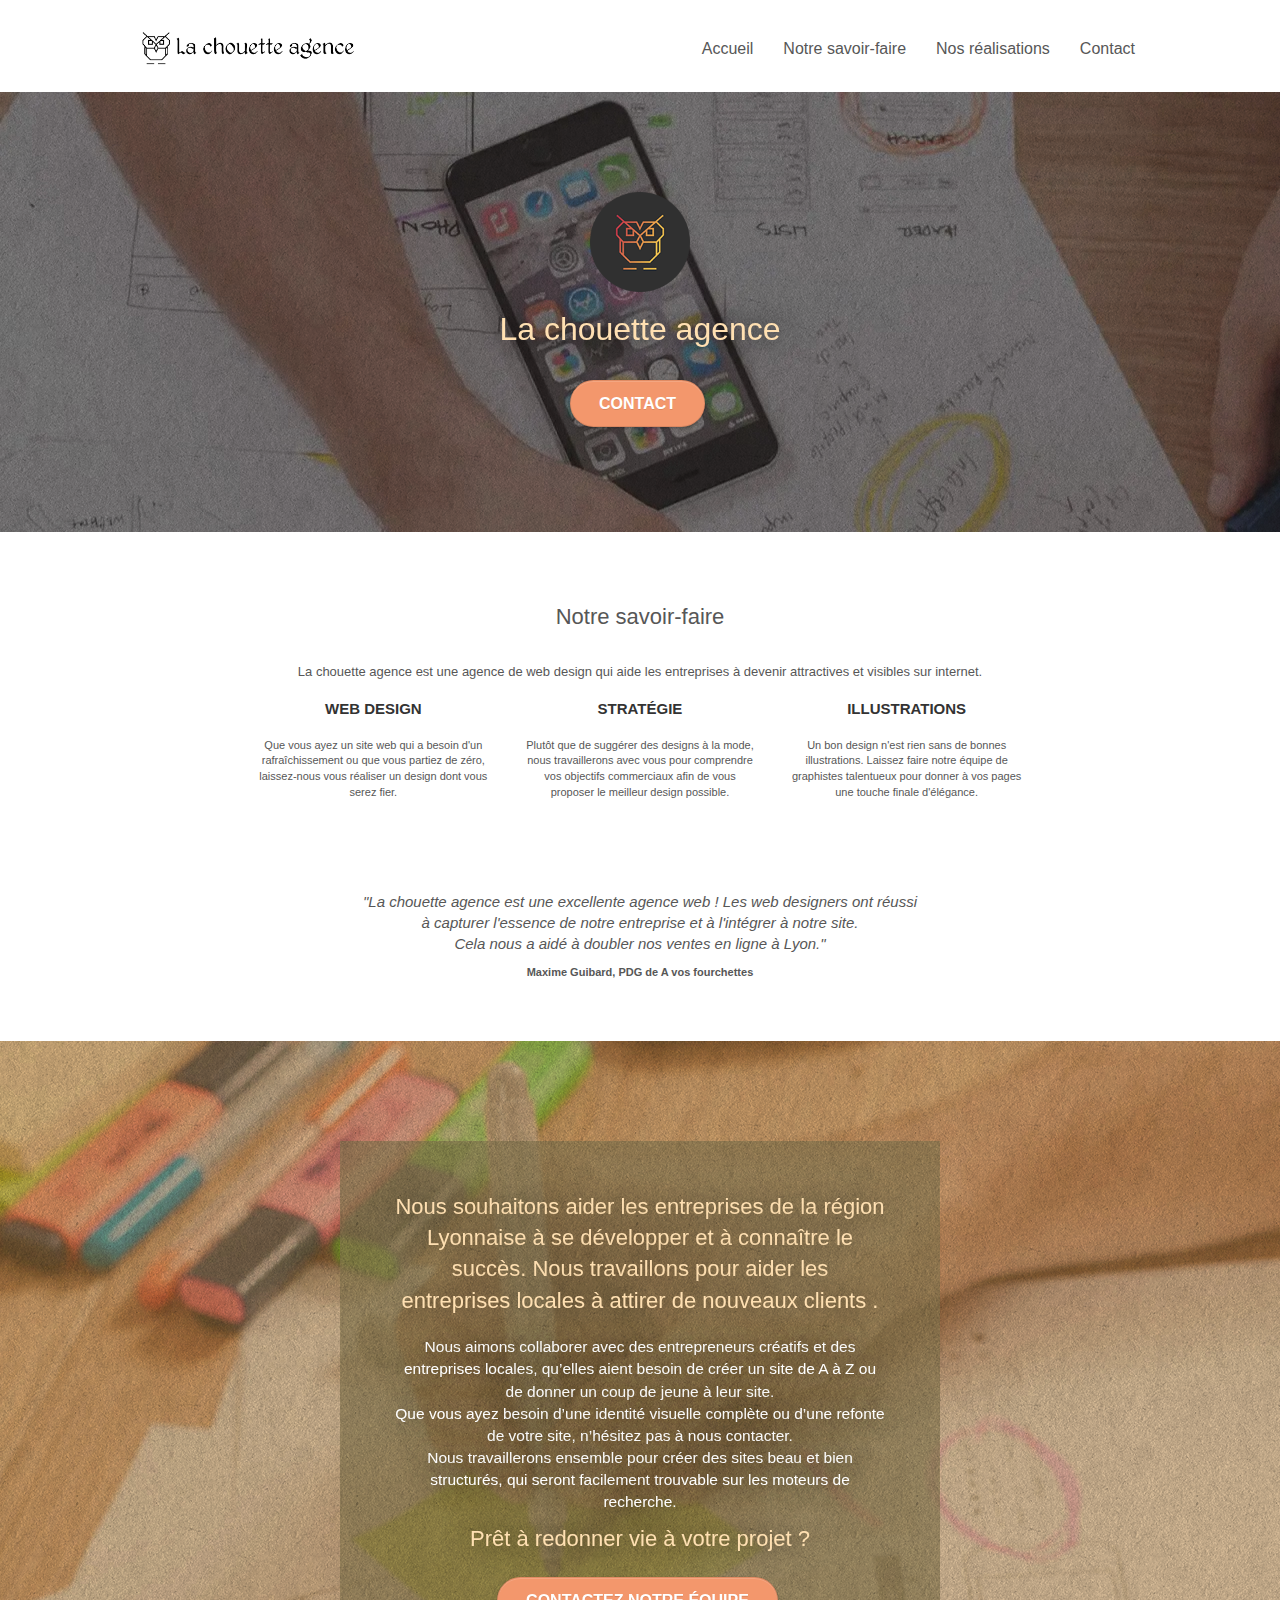
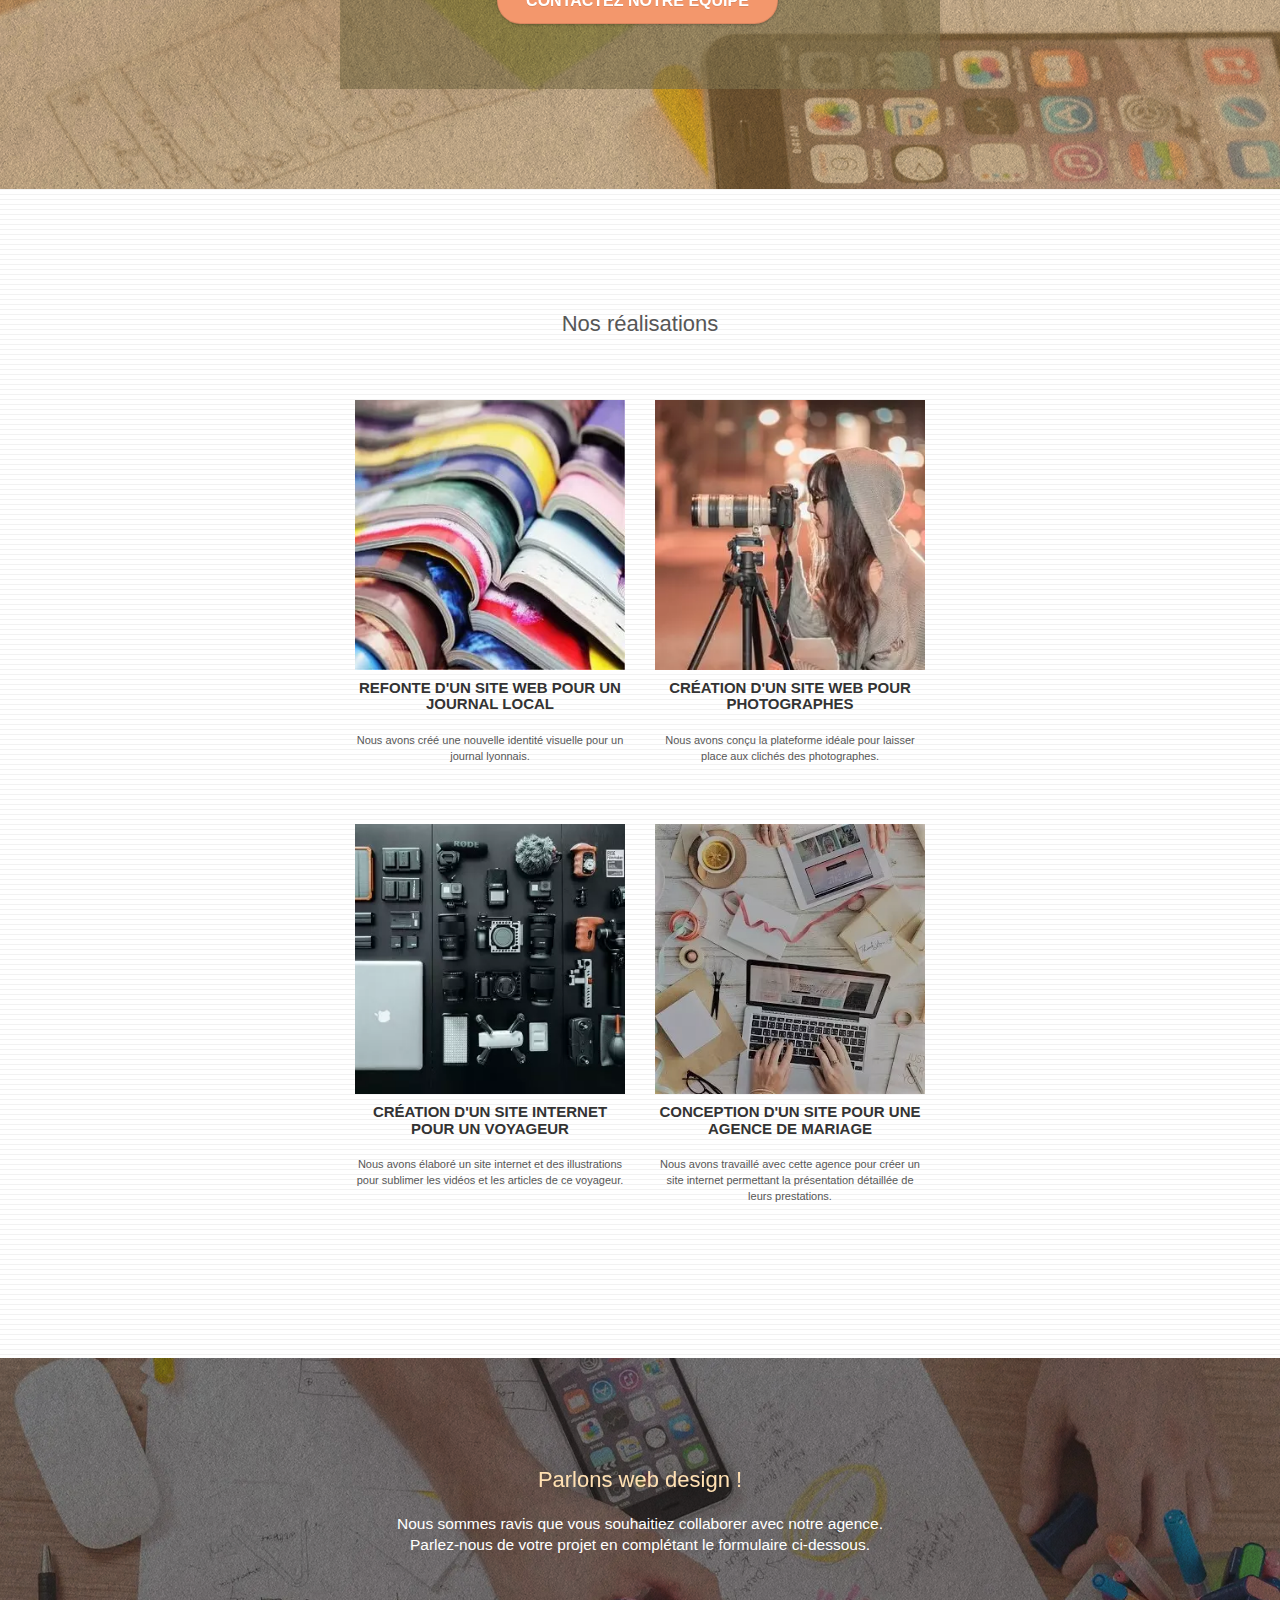
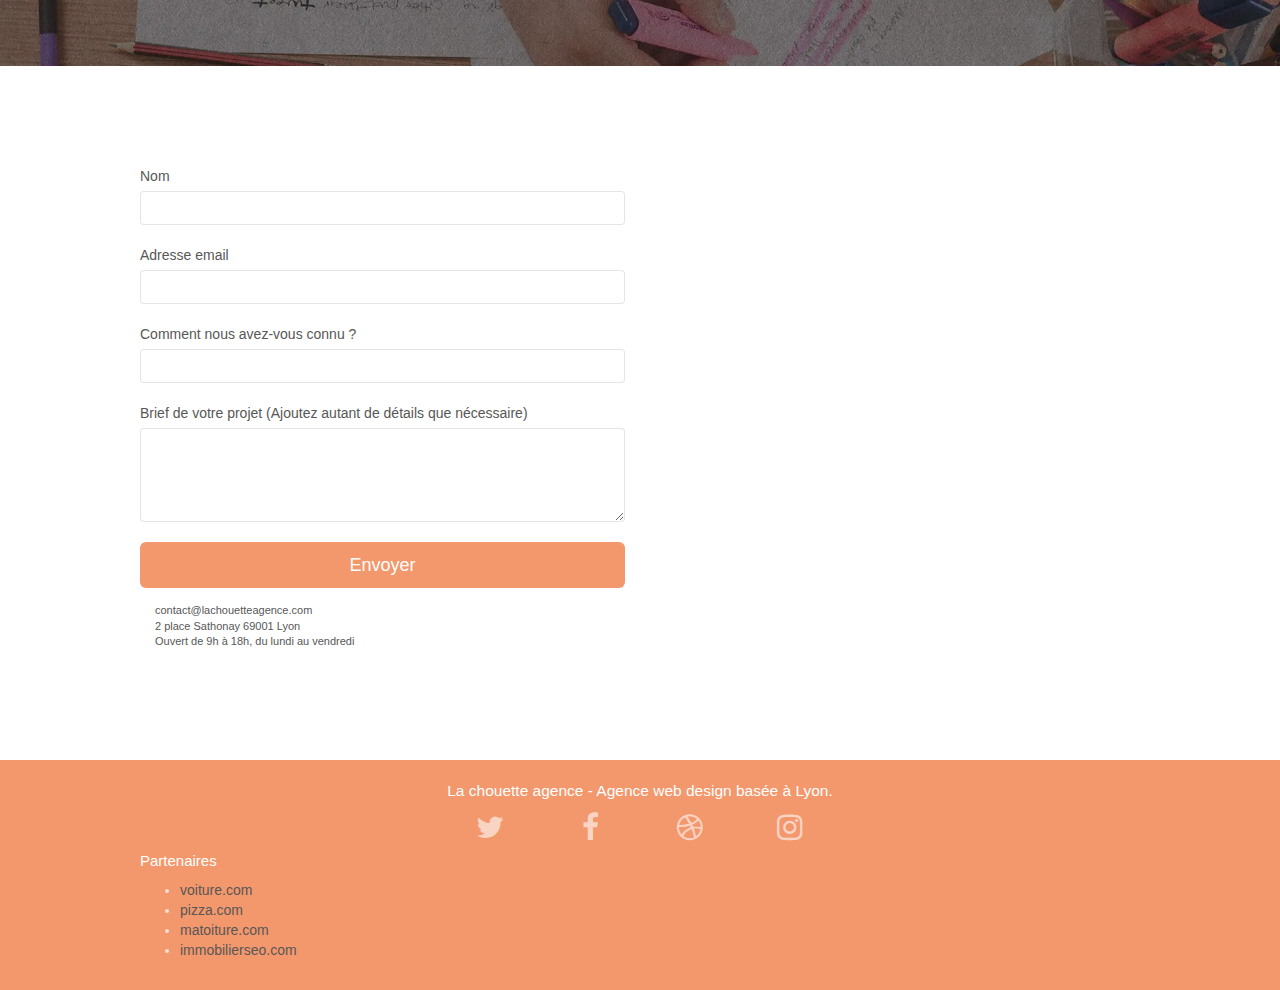
<file: index.html>
<!doctype html>
<html lang="fr">
<head>
    <meta charset="utf-8">
    <meta name="description" content="La chouette agence est une agence de web design qui aide les entreprises à se développer et à connaître le succès">
    <meta name="viewport" content="width=device-width, initial-scale=1.0, viewport-fit=cover">
    <meta name="robots" content="follow">
    <link rel="shortcut icon" type="image/png" href="favicon-compress.min.jpg"> 
	<link rel="stylesheet" type="text/css" href="./css/bootstrap.min.css">
	<link rel="stylesheet" type="text/css" href="style.min.css">
	<link rel="stylesheet" type="text/css" href="./css/font-awesome.min.css">
	<script type="application/ld+json">
		{
		  "@context" : "http://schema.org/",
		  "@type": "Organization",
		  "name": "La chouette agence",
          "address": {
          "@type": "PostalAddress",
          "streetAddress": "2 place Sathonay",
          "addressLocality": "Lyon",
          "postalCode": "69100",
        }
	</script>
    <title>La chouette agence - Agence web design</title>  
<!-- Analytics -->
<!-- Analytics END -->   
</head>
<body>
<!-- Principal conteneur -->
<header>
<div class="page-container">
<!-- bloc-0 -->
<div class="bloc bgc-white l-bloc " id="bloc-0">
	<div class="container bloc-sm">
		<nav class="navbar row">
			<div class="navbar-header">
				<a class="navbar-brand" href="index.html"><img src="img/la-chouette-agence-compress.webp" alt="logo et nom de l'agence" height="40" /></a>
				<button id="nav-toggle" type="button" class="ui-navbar-toggle navbar-toggle" data-toggle="collapse" data-target=".navbar-1">
					<span class="sr-only">Toggle navigation</span><span class="icon-bar"></span><span class="icon-bar"></span><span class="icon-bar"></span>
				</button>
			</div>
			<div class="collapse navbar-collapse navbar-1 special-dropdown-nav">
				<ul class="site-navigation nav navbar-nav">
					<li>
						<a href="index.html">Accueil</a>
					</li>
					<li>
						<a href="#notre_savoir_faire">Notre savoir-faire</a>
					</li>
					<li>
						<a href="#nos_réalisations">Nos réalisations</a>
					</li>
					<li>
						<a href="#formulaire">Contact</a>
					</li>
				</ul>
			</div>
		</nav>
	</div>
</div>
</div>
</header>
<!-- bloc-0 END -->
<!-- bloc-1-presentation -->
<section id="index">
<div class="bloc bgc-dark-slate-blue bg-banniere d-bloc bg-t-edge bloc-bg-texture texture-paper b-parallax" id="bloc-1-hero">
	<div class="container bloc-lg">
		<div class="row tight-width-whitespace">
			<div class="col-sm-12">
				<img src="img/logo-compress.webp" class="center-block image-resize-mode" width="100" alt="logo de l'agence, représentant une chouette" />
				<h1>
					La chouette agence
				</h1>
				<div class="text-center">
					<a href="#formulaire" class="btn btn-lg btn-clean btn-rd cta-hero btn-atomic-tangerine" id="cta-hero1">Contact</a>
				</div>
			</div>
		</div>
	</div>
</div>
</section>
<!-- bloc-1-presentation END -->
<!-- bloc-2-services -->
<section id="notre_savoir_faire">
<div class="bloc bgc-white l-bloc" id="bloc-2-services">
	<div class="container bloc-md">
		<div class="row">
			<div class="col-sm-12 text-center">
                  <h2>Notre savoir-faire</h2><br>
                  <p id="presentation">La chouette agence est une agence de web design qui aide les entreprises à devenir attractives et visibles sur internet.</p>
			</div>
		</div>
		<div class="row voffset-lg med-width-whitespace">
			<div class="col-sm-4">
				<div class="text-center">
					<span class="et-icon-browser sm-shadow icon-dark-slate-blue icons icon-lg"></span>
				</div>
				<h3 class="mg-md text-center">
					Web design
				</h3>
				<p class="text-center ">
					Que vous ayez un site web qui a besoin d'un rafraîchissement ou que vous partiez de zéro, laissez-nous vous réaliser un design dont vous serez fier.
				</p>
			</div>
			<div class="col-sm-4">
				<div class="text-center">
					<span class="et-icon-presentation sm-shadow icon-dark-slate-blue icons icon-lg"></span>
				</div>
				<h3 class="mg-md text-center">
					Stratégie
				</h3>
				<p class="text-center ">
					Plutôt que de suggérer des designs à la mode, nous travaillerons avec vous pour comprendre vos objectifs commerciaux afin de vous proposer le meilleur design possible.<br>
				</p>
			</div>
			<div class="col-sm-4">
				<div class="text-center">
					<span class="et-icon-edit sm-shadow icon-dark-slate-blue icons icon-lg"></span>
				</div>
				<h3 class="mg-md text-center">
					Illustrations
				</h3>
				<p class="text-center ">
					Un bon design n'est rien sans de bonnes illustrations. Laissez faire notre équipe de graphistes talentueux pour donner à vos pages une touche finale d'élégance.
				</p>
			</div>
		</div>
		<div class="row voffset-lg voffset text-center">
				<p id="avis">"La chouette agence est une excellente agence web ! Les web designers ont réussi<br>
					à capturer l'essence de notre entreprise et à l'intégrer à notre site.<br>
				    Cela nous a aidé à doubler nos ventes en ligne à Lyon."</p>
				<p id="client"><strong>Maxime Guibard, PDG de A vos fourchettes</strong></p>
		</div>
	</div>
</div>
</section>
<!-- bloc-2-services END -->
<!-- bloc-3-what-i-do -->
<div class="bloc tc-white bgc-atomic-tangerine bg-presentation d-bloc bloc-bg-texture texture-paper b-parallax" id="bloc-3-what-i-do">
	<div class="container bloc-lg">
		<div class="row tight-width-whitespace black-background">
			<div class="col-sm-12">
				<p class="mg-md text-center tc-white">
					Nous souhaitons aider les entreprises de la région Lyonnaise à se développer et à connaître le succès. Nous travaillons pour aider les entreprises locales à attirer de nouveaux clients .<br>
				</p>
				<p class="text-center white">
					Nous aimons collaborer avec des entrepreneurs créatifs et des entreprises locales, qu’elles aient besoin de créer un site de A à Z ou de donner un coup de jeune à leur site.<br>Que vous ayez besoin d’une identité visuelle complète ou d’une refonte de votre site, n’hésitez pas à nous contacter.<br>
				    Nous travaillerons ensemble pour créer des sites beau et bien structurés, qui seront facilement trouvable sur les moteurs de recherche.<br>
				 <p class="mg-md text-center tc-white">
				 	Prêt à redonner vie à votre projet ?
				 	<a href="#formulaire" class="btn btn-lg btn-clean btn-rd cta-hero btn-atomic-tangerine" id="cta-hero2">
				 	Contactez notre équipe</a>
				 </p>
			</div>
		</div>
	</div>
</div>
<!-- bloc-3-what-i-do END -->
<!-- bloc-4-portfolio -->
<section id="nos_réalisations">
<div class="bloc bgc-white bg-lines-h2-bg bg-repeat l-bloc" id="bloc-4-portfolio">
	<div class="container bloc-lg">
		<div class="row">
			<div class="col-sm-12 text-center">
				<h2>Nos réalisations</h2>
			</div>
		</div>
		<div class="row tight-width-whitespace portfolio-row">
			<div class="col-sm-6">
				<a href="#" data-lightbox="img/1-compress.webp" data-gallery-id="gallery-1" data-caption="Refonte d'un site web pour un journal local" data-frame="snapshot-lb"><img src="img/1-compress.webp" alt="photo représentant un tas de journaux empilés" class="img-responsive portfolio-thumb" /></a>
				<h3 class="mg-md text-center">
					Refonte d'un site web pour un journal local
				</h3>
				<p class="text-center">
					Nous avons créé une nouvelle identité visuelle pour un journal lyonnais.
				</p>
			</div>
			<div class="col-sm-6">
				<a href="#" data-lightbox="img/2-compress.webp" data-gallery-id="gallery-1" data-caption="Création d'un site web pour photographes" data-frame="snapshot-lb"><img src="img/2-compress.webp" class="img-responsive portfolio-thumb" alt="photo représentant une jeune photographe en pleine capture" /></a>
				<h3 class="mg-md text-center">
					Création d'un site web pour photographes
				</h3>
				<p class="text-center">
					Nous avons conçu la plateforme idéale pour laisser place aux clichés des photographes.
				</p>
			</div>
		</div>
		<div class="row tight-width-whitespace portfolio-row">
			<div class="col-sm-6">
				<a href="#" data-lightbox="img/3-compress.webp" data-gallery-id="gallery-1" data-caption="Création d'un site internet pour un voyageur" data-frame="snapshot-lb"><img src="img/3-compress.webp" class="img-responsive portfolio-thumb" alt="photo représentant le materiel d'un voyageur"/></a>
				<h3 class="mg-md text-center">
					Création d'un site internet pour un voyageur
				</h3>
				<p class="text-center">
					Nous avons élaboré un site internet et des illustrations pour sublimer les vidéos et les articles de ce voyageur.
				</p>
			</div>
			<div class="col-sm-6">
				<a href="#" data-lightbox="img/4-compress.webp" data-gallery-id="gallery-1" data-caption="Conception d'un site pour une agence de mariage" data-frame="snapshot-lb"><img src="img/4-compress.webp" class="img-responsive portfolio-thumb" alt="photo représentant le bureau d'une agence de mariage" /></a>
				<h3 class="mg-md text-center">
					Conception d'un site pour une agence de mariage
				</h3>
				<p class="text-center">
					Nous avons travaillé avec cette agence pour créer un site internet permettant la présentation détaillée de leurs prestations.
				</p>
			</div>
		</div>
	</div>
</div>
</section>
<!-- bloc-4-portfolio END -->
<section id="formulaire">
	<div class="bloc bgc-dark-slate-blue bg-banniere d-bloc bloc-bg-texture texture-paper" id="bloc-5-cta">
					<div class="container bloc-lg">
						<div class="row">
							<div class="col-sm-12">
								<h1 class="mg-md text-center tc-white">
									Parlons web design !
								</h1>
								<h2 class="text-center white">
									Nous sommes ravis que vous souhaitiez collaborer avec notre agence.<br>
									Parlez-nous de votre projet en complétant le formulaire ci-dessous.
								</h2>
							</div>
				        </div>
			        </div>
		        </div>
<div class="bloc bgc-white l-bloc" id="bloc-7">
	<div class="container bloc-lg">
		<div class="row">
			<div class="col-sm-6">
					<div class="form-group">
					  <form action="contact.php" method="post">
						<label for="name">
							Nom
						</label>
						<input type="text" id="name" class="form-control" required /><br>
						<label for="email">
							Adresse email
						</label>
						<input type="text" id="email" class="form-control" required /><br>
						<label for="input_504">
							Comment nous avez-vous connu ?
						</label>
						<input type="text" class="form-control" required id="input_504" /><br>
						<label for="message">
							Brief de votre projet (Ajoutez autant de détails que nécessaire)<br>
						</label><textarea id="message" class="form-control" rows="4" cols="50" required></textarea><br>
					<button class="bloc-button btn btn-lg btn-block cta-hero btn-atomic-tangerine" type="submit" value="Envoyer">
						Envoyer
					</button>
                 </form>
			</div>
			<div class="col-sm-6">
				<p>
					contact@lachouetteagence.com<br>2 place Sathonay 69001 Lyon<br>Ouvert de 9h à 18h, du lundi au vendredi<br>
				</p>
			</div>
		</div>
	</div>
</div>
</div>
</section>
<!-- bloc-7 END -->

<!-- ScrollToTop Button -->
<a class="bloc-button btn btn-d scrollToTop" onclick="scrollToTarget('1')"><span class="fa fa-chevron-up"></span></a>
<!-- bloc-5-cta END -->
<!-- Footer - bloc-8 -->
<footer>
<div class="bloc bgc-atomic-tangerine d-bloc" id="bloc-8">
	<div class="container bloc-sm">
		<div class="row">
			<div class="col-sm-12">
				<p class="text-center white">
					La chouette agence - Agence web design basée à Lyon.<br>
				</p>
				<div class="row row-no-gutters social">
					<div class="col-sm-3">
						<div class="text-center">
							<a class="social" href="index.html"><span class="fa fa-twitter icon-md"></span></a>
						</div>
					</div>
					<div class="col-sm-3">
						<div class="text-center">
							<a class="social" href="index.html"><span class="fa fa-facebook icon-md"></span></a>
						</div>
					</div>
					<div class="col-sm-3">
						<div class="text-center">
							<a class="social" href="index.html"><span class="fa fa-dribbble icon-md"></span></a>
						</div>
					</div>
					<div class="col-sm-3">
						<div class="text-center">
							<a class="social" href="index.html"><span class="fa fa-instagram icon-md"></span></a>
						</div>
					</div>
				</div>
				<div class="row">
					<div class="col-sm-4">
						<h4>Partenaires</h4>
							<ul>
								<li><a href="voiture.com">voiture.com</a></li>
								<li><a href="pizza.com">pizza.com</a></li>
								<li><a href="matoiture.com">matoiture.com</a></li>
								<li><a href="immobilierseo.com">immobilierseo.com</a></li>
							</ul>		
					</div>
				</div>
			</div>
		</div>
	</div>
</div>
</footer>
<!-- Footer - bloc-8 END -->
<!-- Principal conteneur END -->
    <script src="./js/jquery-2.1.0.min.js"></script>
	<script src="./js/bootstrap.min.js"></script>
	<script src="./js/blocs.min.js"></script>
</body>
</html>
</file>
<file: style.min.css>
body{width:100%;height:100%;margin:0;padding:0;background:#FFF;overflow-x:hidden}a,button{transition:all .3s ease-in-out;outline:none!important}a:hover{text-decoration:none;cursor:pointer}#page-loading-blocs-notifaction{position:fixed;top:0;bottom:0;width:100%;z-index:100000;background:#FFF url(img/pageload-spinner.gif) no-repeat center center}.bloc{width:100%;clear:both;background:50% 50% no-repeat;padding:0 50px;background-size:cover;position:relative}.bloc .container{padding-left:0;padding-right:0}.bloc-lg{padding:100px 50px}.bloc-md{padding:50px}.bloc-sm{padding:20px 50px}.bg-center,.bg-l-edge,.bg-r-edge,.bg-t-edge,.bg-b-edge,.bg-tl-edge,.bg-bl-edge,.bg-tr-edge,.bg-br-edge,.bg-repeat{background-size:auto!important}.bg-repeat{background:repeat}.bg-t-edge{background:top no-repeat}.bloc-bg-texture::before{content:"";background-size:2px 2px;position:absolute;top:0;bottom:0;left:0;right:0}.texture-paper::before{background:url(img/texture-paper-compress.webp);background-size:280px 280px}.b-parallax{background-attachment:fixed}.d-bloc{color:rgba(255,255,255,.7)}.d-bloc button:hover{color:rgba(255,255,255,.9)}.d-bloc .icon-round,.d-bloc .icon-square,.d-bloc .icon-rounded,.d-bloc .icon-semi-rounded-a,.d-bloc .icon-semi-rounded-b{border-color:rgba(255,255,255,.9)}.d-bloc .divider-h span{border-color:rgba(255,255,255,.2)}#avis{font-size:15px;font-style:italic}#presentation{font-size:13px}.d-bloc .a-btn,.d-bloc .navbar a,.d-bloc .navbar-brand,.d-bloc a .icon-sm,.d-bloc a .icon-md,.d-bloc a .icon-lg,.d-bloc a .icon-xl,.d-bloc h1 a,.d-bloc h2 a,.d-bloc h3 a,.d-bloc h4 a,.d-bloc h5 a,.d-bloc h6 a,.d-bloc p a{color:rgba(255,255,255,.6)}.d-bloc .a-btn:hover,.d-bloc .navbar a:hover,.d-bloc .navbar-brand:hover,.d-bloc a:hover .icon-sm,.d-bloc a:hover .icon-md,.d-bloc a:hover .icon-lg,.d-bloc a:hover .icon-xl,.d-bloc h1 a:hover,.d-bloc h2 a:hover,.d-bloc h3 a:hover,.d-bloc h4 a:hover,.d-bloc h5 a:hover,.d-bloc h6 a:hover,.d-bloc p a:hover{color:rgba(255,255,255,1)}.d-bloc .navbar-toggle .icon-bar{background:rgba(255,255,255,1)}.d-bloc .btn-wire,.d-bloc .btn-wire:hover{color:rgba(255,255,255,1);border-color:rgba(255,255,255,1)}.d-bloc .panel{color:rgba(0,0,0,.5)}.d-bloc .panel button:hover{color:rgba(0,0,0,.7)}.d-bloc .panel icon{border-color:rgba(0,0,0,.7)}.d-bloc .panel .divider-h span{border-color:rgba(0,0,0,.1)}.d-bloc .panel .a-btn{color:rgba(0,0,0,.6)}.d-bloc .panel .a-btn:hover{color:rgba(0,0,0,1)}.d-bloc .panel .btn-wire,.d-bloc .panel .btn-wire:hover{color:rgba(0,0,0,.7);border-color:rgba(0,0,0,.3)}.d-bloc .panel,.l-bloc{color:rgba(0,0,0,.5)}.d-bloc .panel button:hover,.l-bloc button:hover{color:rgba(0,0,0,.7)}.l-bloc .icon-round,.l-bloc .icon-square,.l-bloc .icon-rounded,.l-bloc .icon-semi-rounded-a,.l-bloc .icon-semi-rounded-b{border-color:rgba(0,0,0,.7)}.d-bloc .panel .divider-h span,.l-bloc .divider-h span{border-color:rgba(0,0,0,.1)}.d-bloc .panel .a-btn,.l-bloc .a-btn,.l-bloc .navbar a,.l-bloc .navbar-brand,.l-bloc a .icon-sm,.l-bloc a .icon-md,.l-bloc a .icon-lg,.l-bloc a .icon-xl,.l-bloc h1 a,.l-bloc h2 a,.l-bloc h3 a,.l-bloc h4 a,.l-bloc h5 a,.l-bloc h6 a,.l-bloc p a{color:rgba(0,0,0,.6)}.d-bloc .panel .a-btn:hover,.l-bloc .a-btn:hover,.l-bloc .navbar a:hover,.l-bloc .navbar-brand:hover,.l-bloc a:hover .icon-sm,.l-bloc a:hover .icon-md,.l-bloc a:hover .icon-lg,.l-bloc a:hover .icon-xl,.l-bloc h1 a:hover,.l-bloc h2 a:hover,.l-bloc h3 a:hover,.l-bloc h4 a:hover,.l-bloc h5 a:hover,.l-bloc h6 a:hover,.l-bloc p a:hover{color:rgba(0,0,0,1)}.l-bloc .navbar-toggle .icon-bar{color:rgba(0,0,0,.6)}.d-bloc .panel .btn-wire,.d-bloc .panel .btn-wire:hover,.l-bloc .btn-wire,.l-bloc .btn-wire:hover{color:rgba(0,0,0,.7);border-color:rgba(0,0,0,.3)}.voffset{margin-top:30px}.voffset-lg{margin-top:80px}.row-no-gutters{margin-right:0;margin-left:0}.row.row-no-gutters>[class^="col-"],.row.row-no-gutters>[class*=" col-"]{padding-right:0;padding-left:0}#bloc-1-hero h1{font-size:32px}.navbar{margin-bottom:0;z-index:1}.navbar-brand{height:auto;padding:3px 15px;font-size:25px;font-weight:400;font-weight:600;line-height:44px}.navbar-brand img{max-height:200px;margin:0 5px 0 0;display:inline}.navbar-brand img[src$=svg]{min-width:100px}.nav-center .navbar-brand img{margin:0}.navbar .nav{padding-top:2px;margin-right:-16px;float:right;z-index:1}.nav>li{float:left;margin-top:4px;font-size:16px}.navbar-nav .open .dropdown-menu>li>a{text-align:inherit}.nav>li{transform:scale(1);transition:transform 400ms}.nav>li:hover{animation:wiggle 0.4s infinite;animation-timing-function:linear}.nav>li a:hover,.nav>li a:focus{background:transparent}.navbar-toggle{margin:10px 10px 0 0;border:0}.navbar-toggle:hover{background:transparent!important}.navbar-toggle .icon-bar{background-color:rgba(0,0,0,.5);width:26px}.nav-invert .navbar .nav{float:left}.nav-invert .navbar-header,.nav-invert .navbar-brand{float:right;position:relative;z-index:2}@keyframes ellipsis{to{width:1.25em}}@keyframes wiggle{0%{transform:translate(2px,0)}25%{transform:translate(-2px,0)}50%{transform:translate(2px,0)}75%{transform:translate(-2px,0)}100%{transform:translate(2px,0)}}@media (min-width:768px){.site-navigation{position:absolute;top:50%;right:20px;transform:translate(0,-50%)}.nav>li .dropdown-menu a,.nav>li .dropdown-menu a:hover{color:#484848}.nav-invert .site-navigation{left:0;right:0}.nav-center{text-align:center}.nav-center .navbar-header{width:100%}.nav-center .navbar-header,.nav-center .navbar-brand,.nav-center .nav>li{float:none;display:inline-block}.nav-center .site-navigation{position:relative;width:100%;right:0;margin-right:0;margin-top:20px}.nav-center.mini-nav .navbar-toggle{float:none;margin:10px auto 0}}.nav>li>.dropdown a{background:none!important;display:block;padding:14px 15px}nav .caret{margin:0 5px}.dropdown-menu .dropdown-menu{top:-8px;left:100%}.dropdown-menu .dropmenu-flow-right{top:100%;left:0;margin-left:-1px;border-top-left-radius:0;border-top-right-radius:0}.dropdown-menu .dropdown span{border:4px solid #000;border-top-color:transparent;border-right-color:transparent;border-bottom-color:transparent;margin:6px -5px 0 0!important;float:right}.mg-md{margin-top:10px;margin-bottom:20px}.mg-lg{margin-top:10px;margin-bottom:40px}.btn{margin:0 5px 5px 0}.btn.pull-right{margin:0 0 5px 5px}.btn-d,.btn-d:hover,.btn-d:focus{color:#FFF;background:rgba(0,0,0,.3)}button{outline:none!important}.btn-rd{border-radius:40px}.btn-clean{border:1px solid rgba(0,0,0,.08);border-bottom-color:rgba(0,0,0,.1);text-shadow:0 1px 0 rgba(0,0,1,.1);box-shadow:0 1px 3px rgba(0,0,1,.25),inset 0 1px 0 0 rgba(255,255,255,.15)}.icon-md{font-size:30px!important}.icon-lg{font-size:60px!important}.sm-shadow{text-shadow:0 1px 2px rgba(0,0,0,.3)}.panel-sq,.panel-sq .panel-heading,.panel-sq .panel-footer{border-radius:0}.panel-rd{border-radius:30px}.panel-rd .panel-heading{border-radius:29px 29px 0 0}.panel-rd .panel-footer{border-radius:0 0 29px 29px}.form-control{border-color:rgba(0,0,0,.1);box-shadow:none}.scrollToTop{width:40px;height:40px;position:fixed;bottom:20px;right:20px;opacity:0;z-index:500;transition:all .3s ease-in-out}.scrollToTop span{margin-top:6px}.showScrollTop{font-size:14px;opacity:1}a[data-lightbox]{position:relative;display:block;text-align:center}a[data-lightbox]:hover::before{content:"+";font-family:"HelveticaNeue-Light","Helvetica Neue Light","Helvetica Neue",Helvetica,Arial;font-size:32px;width:50px;height:50px;margin-left:-25px;border-radius:50%;background:rgba(0,0,0,.6);color:#FFF;font-weight:100;z-index:1;position:absolute;top:50%;transform:translateY(-50%)}a[data-lightbox]:hover img{opacity:.6;animation-fill-mode:none}#lightbox-modal{display:flex;align-items:center}#lightbox-modal .modal-dialog{width:90%;max-width:900px;margin:0 auto 0}#lightbox-modal .modal-dialog img{max-height:90vh;margin:0 auto}.lightbox-caption{padding:20px;color:#FFF;background:rgba(0,0,0,.5);position:absolute;left:15px;right:15px;bottom:5px}.close-lightbox{color:#FFF;font-size:30px;position:absolute;top:20px;right:20px;z-index:20;background:rgba(0,0,0,.5);border:none;line-height:30px;padding:0 9px 5px;opacity:.3}.close-lightbox:hover,.next-lightbox:hover,.prev-lightbox:hover{opacity:1;color:#FFF}.next-lightbox,.prev-lightbox{font-size:20px;color:rgba(255,255,255,.9);background:rgba(0,0,0,.5);transition:all .2s ease-in-out;position:absolute;top:45%;z-index:1;opacity:.4}.next-lightbox{padding:6px 8px 1px 13px;right:25px}.prev-lightbox{padding:6px 13px 1px 10px;left:25px}.snapshot-lb .modal-body{padding-bottom:45px}.snapshot-lb .lightbox-caption{padding:0;color:rgba(0,0,0,.5);background:none}h1,h2,h3,h4,h5,h6,p,label,.btn,a{font-family:"helvetica";font-weight:400;color:#575757!important}.container{max-width:1000px}.hero-bloc-text{font-size:38px}.hero-bloc-text-sub{font-size:36px}.statement-bloc-text{line-height:26px;font-style:italic;font-size:20px;text-align:center;font-weight:lighter;max-width:520px;margin:auto auto auto auto}p{font-size:11px}.tight-width-whitespace{max-width:600px;margin:auto auto auto auto}#cta-hero1{margin-top:22px;color:#FFFFFF!important;text-transform:uppercase;padding:12px 28px 12px 28px;font-size:16px;font-weight:700}#cta-hero2{margin-top:22px;color:#FFFFFF!important;text-transform:uppercase;padding:12px 28px 12px 28px;font-size:16px;font-weight:700}.social{max-width:400px;margin:auto auto auto auto}h2{font-size:22px;line-height:1.4em}h3{font-size:15px;text-transform:uppercase;font-weight:700;color:#333333!important}.med-width-whitespace{max-width:800px;margin:auto auto auto auto;box-shadow:0 0 0 #000}h1{text-align:center;color:#FFE0B2!important;filter:opacity(1);text-shadow:0 0 30px #000;font-size:40px}h4{color:white!important;font-size:15px}.icons{margin-bottom:14px;margin-top:24px}.white{color:#FFFFFF!important;font-size:15.5px}.portfolio-thumb{margin-bottom:24px}.portfolio-row{margin-bottom:44px;margin-top:50px}.avatar{box-shadow:0 4px 9px rgba(0,0,0,.3)}.black-background{background-color:rgba(165,147,99,.7);padding:40px 40px 40px 40px}.bold-link{font-weight:900;text-decoration:underline!important}.bgc-white{background-color:#FFF}.bgc-dark-slate-blue{background-color:#364577}.bgc-atomic-tangerine{background-color:#F3976C}.tc-white{color:#FFE0B2!important;filter:opacity(1);font-size:22px;text-shadow:0 0 30px #000}.btn-atomic-tangerine{background:#F3976C;color:#FFFFFF!important}.btn-atomic-tangerine:hover{background:#c27956!important;color:#FFFFFF!important}.ltc-white{color:#FFFFFF!important;font-size:25px}.ltc-white:hover{color:#cccccc!important}.ltc-atomic-tangerine{color:#F3976C!important}.ltc-atomic-tangerine:hover{color:#c27956!important}.icon-dark-slate-blue{color:#364577!important;border-color:#364577!important}.bg-dots-bg{background-image:url(img/dots-bg-compress.webp)}.bg-lines-h2-bg{background-image:url(img/lines-h2-bg-compress.webp)}.bg-banniere{background-image:url(img/img-banniere-compress.webp)}.bg-presentation{background-image:url(img/image-presentation-compress.webp)}.portfolio-thumb{margin:auto}@media (max-width:1024px){.bloc{padding-left:20px;padding-right:20px}.bloc.full-width-bloc,.bloc-tile-2.full-width-bloc .container,.bloc-tile-3.full-width-bloc .container,.bloc-tile-4.full-width-bloc .container{padding-left:0;padding-right:0}}@media (max-width:992px) and (min-width:768px){.navbar .nav{max-width:80%}.nav-center.navbar .nav{max-width:100%}}@media only screen and (min-width:768px) and (max-width:1024px) and (orientation:landscape){.b-parallax{background-attachment:scroll}}@media only screen and (min-width:1024px) and (max-width:1366px){.b-parallax{background-attachment:scroll}}@media (max-width:991px){.container{width:100%}.b-parallax{background-attachment:scroll}.page-container,#hero-bloc{overflow-x:hidden;position:relative}.bloc-group,.bloc-group .bloc{display:block;width:100%}.bloc-fill-screen .fill-bloc-top-edge,.bloc-fill-screen .fill-bloc-bottom-edge{padding:0 20px}}@media (max-width:767px){.page-container{overflow-x:hidden;position:relative}h1,h2,h3,h4,h5,h6,p,#disqus_thread{padding-left:10px!important;padding-right:10px!important}.b-parallax{background-attachment:scroll}.navbar .nav{padding-top:0;border-top:1px solid rgba(0,0,0,.2);float:none!important}.navbar.row{margin-left:0;margin-right:0}.site-navigation{position:inherit;transform:none}.nav>li{margin-top:0;border-bottom:1px solid rgba(0,0,0,.1);background:rgba(0,0,0,.05);text-align:left;padding-left:15px;width:100%}.nav>li:hover{background:rgba(0,0,0,.08)}.dropdown .dropdown a .caret{float:none;margin:5px 0 0 10px!important;border:4px solid #000;border-bottom-color:transparent;border-right-color:transparent;border-left-color:transparent}#hero-bloc .navbar .nav{background:rgba(0,0,0,.8)}#hero-bloc .navbar .nav a{color:rgba(255,255,255,.6)}.hero{padding:50px 0}.hero-nav{left:-1px;right:-1px}.navbar-collapse{padding:0;overflow-x:hidden;box-shadow:none}.navbar-brand img{max-height:40px;width:auto}.nav-invert .navbar-header{float:none;width:100%}.nav-invert .navbar-toggle{float:left;margin-left:10px}.bloc-xxl,.bloc-xl,.bloc-lg{padding:40px 0}.bloc-sm,.bloc-md{padding-left:0;padding-right:0}.bloc-tile-2 .container,.bloc-tile-3 .container,.bloc-tile-4 .container,.bloc-fill-screen .fill-bloc-top-edge,.bloc-fill-screen .fill-bloc-bottom-edge{padding-left:0;padding-right:0}.a-block{padding:0 10px}.btn-dwn{display:none}.voffset{margin-top:5px}.voffset-md{margin-top:20px}.voffset-lg{margin-top:30px}form{padding:5px}.close-lightbox{display:inline-block}.blocsapp-device-iphone5{background-size:216px 425px;padding-top:60px;width:216px;height:425px}.blocsapp-device-iphone5 img{width:180px;height:320px}.bloc-mob-center-text{text-align:center}.white{font-size:12.5px}.tc-white{font-size:16px}}@media (max-width:450px){#cta-hero2{font-size:12px}}@media (max-width:417px){.tc-white{font-size:14px}}@media (max-width:387px){.tc-white{font-size:12px}.white{font-size:12px}#cta-hero2{font-size:10px}}@media (max-width:356px){.tc-white{font-size:10px}.white{font-size:10px}#cta-hero2{font-size:8px}}@media (max-width:330px){.tc-white{font-size:9px}.white{font-size:9px}#cta-hero2{font-size:7px}}
</file>
